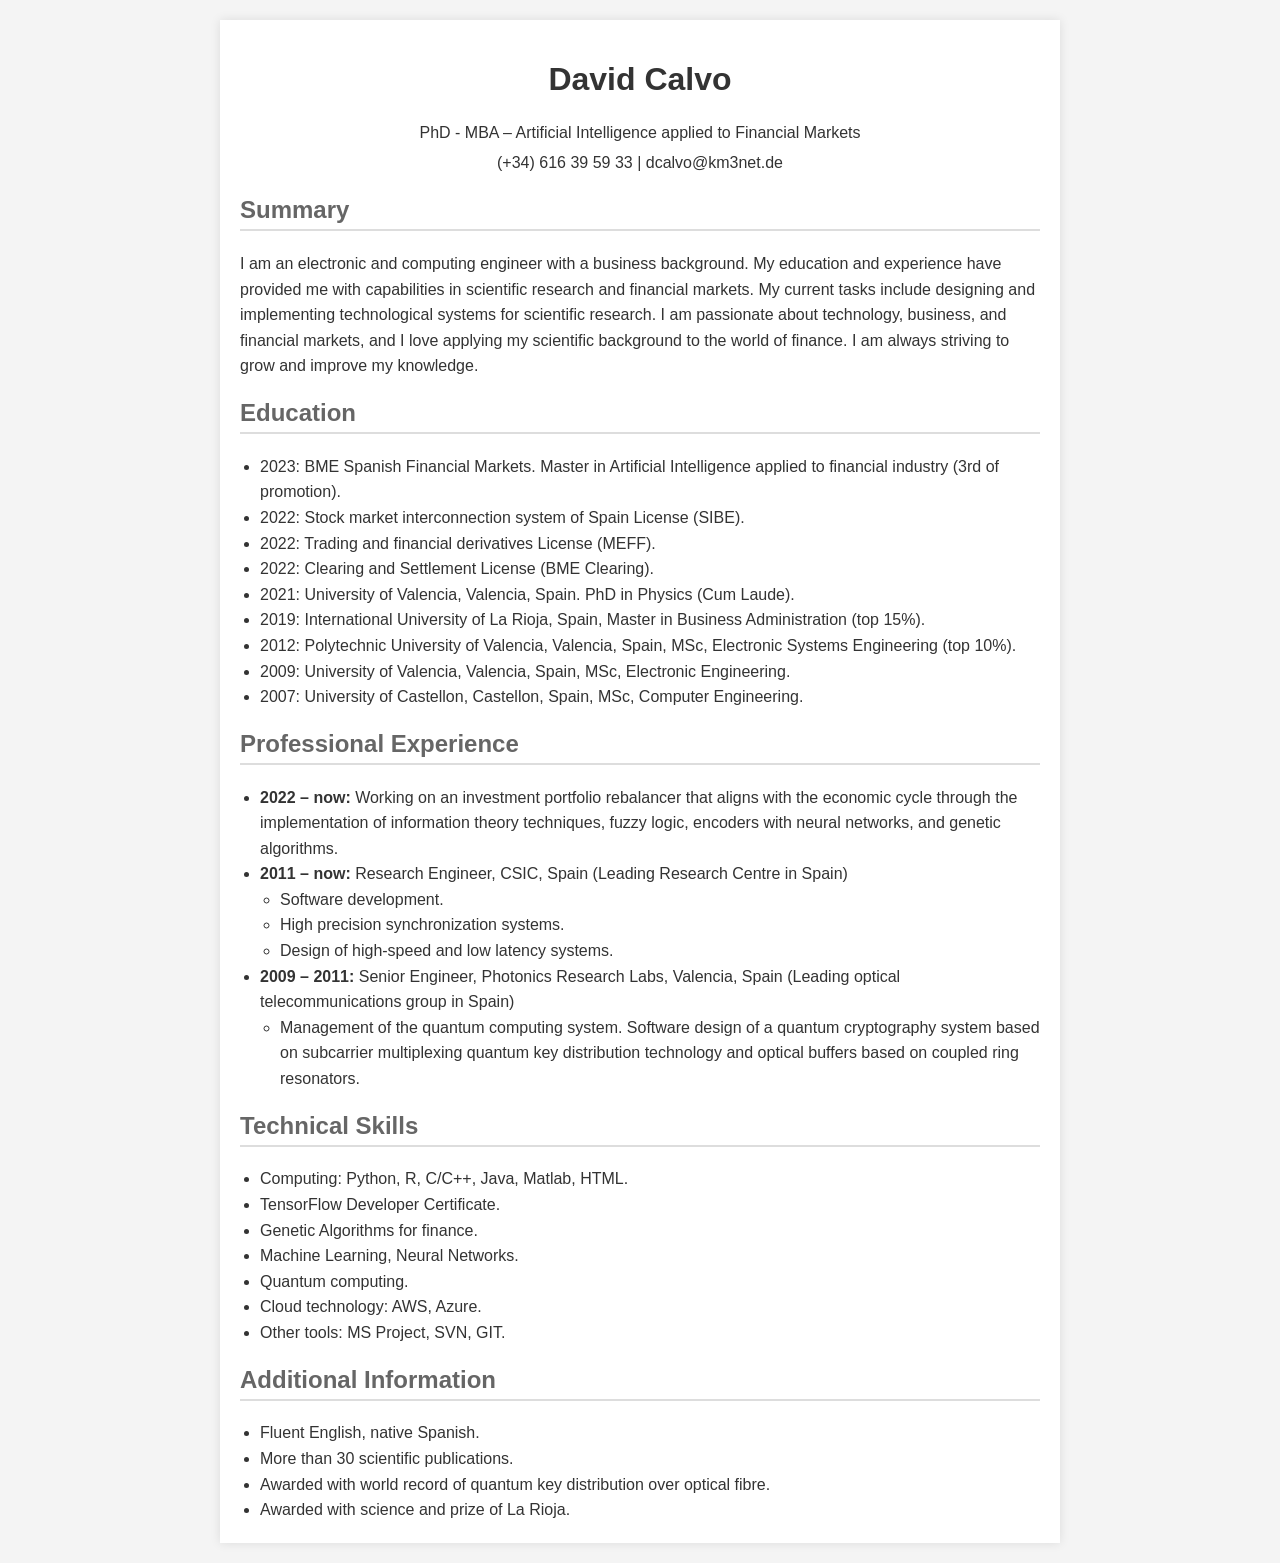
<file: index.html>
<!DOCTYPE html>
<html lang="en">
<head>
    <meta charset="UTF-8">
    <meta name="viewport" content="width=device-width, initial-scale=1.0">
    <title>David Calvo - CV</title>
    <style>
        body {
            font-family: Arial, sans-serif;
            margin: 0;
            padding: 20px;
            background-color: #f4f4f4;
        }
        .container {
            max-width: 800px;
            margin: auto;
            background: #fff;
            padding: 20px;
            box-shadow: 0 0 10px rgba(0, 0, 0, 0.1);
        }
        h1 {
            text-align: center;
            color: #333;
        }
        h2 {
            color: #666;
            border-bottom: 2px solid #ddd;
            padding-bottom: 5px;
        }
        p, ul {
            line-height: 1.6;
            color: #333;
        }
        .contact-info {
            text-align: center;
            margin-bottom: 20px;
        }
        .contact-info p {
            margin: 5px 0;
        }
        ul {
            margin: 0;
            padding-left: 20px;
        }
    </style>
</head>
<body>
    <div class="container">
        <h1>David Calvo</h1>
        <div class="contact-info">
            <p>PhD - MBA – Artificial Intelligence applied to Financial Markets</p>
            <p>(+34) 616 39 59 33 | dcalvo@km3net.de</p>
        </div>
        
        <h2>Summary</h2>
        <p>I am an electronic and computing engineer with a business background. My education and experience have provided me with capabilities in scientific research and financial markets. My current tasks include designing and implementing technological systems for scientific research. I am passionate about technology, business, and financial markets, and I love applying my scientific background to the world of finance. I am always striving to grow and improve my knowledge.</p>
        
        <h2>Education</h2>
        <ul>
            <li>2023: BME Spanish Financial Markets. Master in Artificial Intelligence applied to financial industry (3rd of promotion).</li>
            <li>2022: Stock market interconnection system of Spain License (SIBE).</li>
            <li>2022: Trading and financial derivatives License (MEFF).</li>
            <li>2022: Clearing and Settlement License (BME Clearing).</li>
            <li>2021: University of Valencia, Valencia, Spain. PhD in Physics (Cum Laude).</li>
            <li>2019: International University of La Rioja, Spain, Master in Business Administration (top 15%).</li>
            <li>2012: Polytechnic University of Valencia, Valencia, Spain, MSc, Electronic Systems Engineering (top 10%).</li>
            <li>2009: University of Valencia, Valencia, Spain, MSc, Electronic Engineering.</li>
            <li>2007: University of Castellon, Castellon, Spain, MSc, Computer Engineering.</li>
        </ul>
        
        <h2>Professional Experience</h2>
        <ul>
            <li>
                <strong>2022 – now:</strong> Working on an investment portfolio rebalancer that aligns with the economic cycle through the implementation of information theory techniques, fuzzy logic, encoders with neural networks, and genetic algorithms.
            </li>
            <li>
                <strong>2011 – now:</strong> Research Engineer, CSIC, Spain (Leading Research Centre in Spain)
                <ul>
                    <li>Software development.</li>
                    <li>High precision synchronization systems.</li>
                    <li>Design of high-speed and low latency systems.</li>
                </ul>
            </li>
            <li>
                <strong>2009 – 2011:</strong> Senior Engineer, Photonics Research Labs, Valencia, Spain (Leading optical telecommunications group in Spain)
                <ul>
                    <li>Management of the quantum computing system. Software design of a quantum cryptography system based on subcarrier multiplexing quantum key distribution technology and optical buffers based on coupled ring resonators.</li>
                </ul>
            </li>
        </ul>
        
        <h2>Technical Skills</h2>
        <ul>
            <li>Computing: Python, R, C/C++, Java, Matlab, HTML.</li>
            <li>TensorFlow Developer Certificate.</li>
            <li>Genetic Algorithms for finance.</li>
            <li>Machine Learning, Neural Networks.</li>
            <li>Quantum computing.</li>
            <li>Cloud technology: AWS, Azure.</li>
            <li>Other tools: MS Project, SVN, GIT.</li>
        </ul>
        
        <h2>Additional Information</h2>
        <ul>
            <li>Fluent English, native Spanish.</li>
            <li>More than 30 scientific publications.</li>
            <li>Awarded with world record of quantum key distribution over optical fibre.</li>
            <li>Awarded with science and prize of La Rioja.</li>
        </ul>
    </div>
</body>
</html>
</file>
